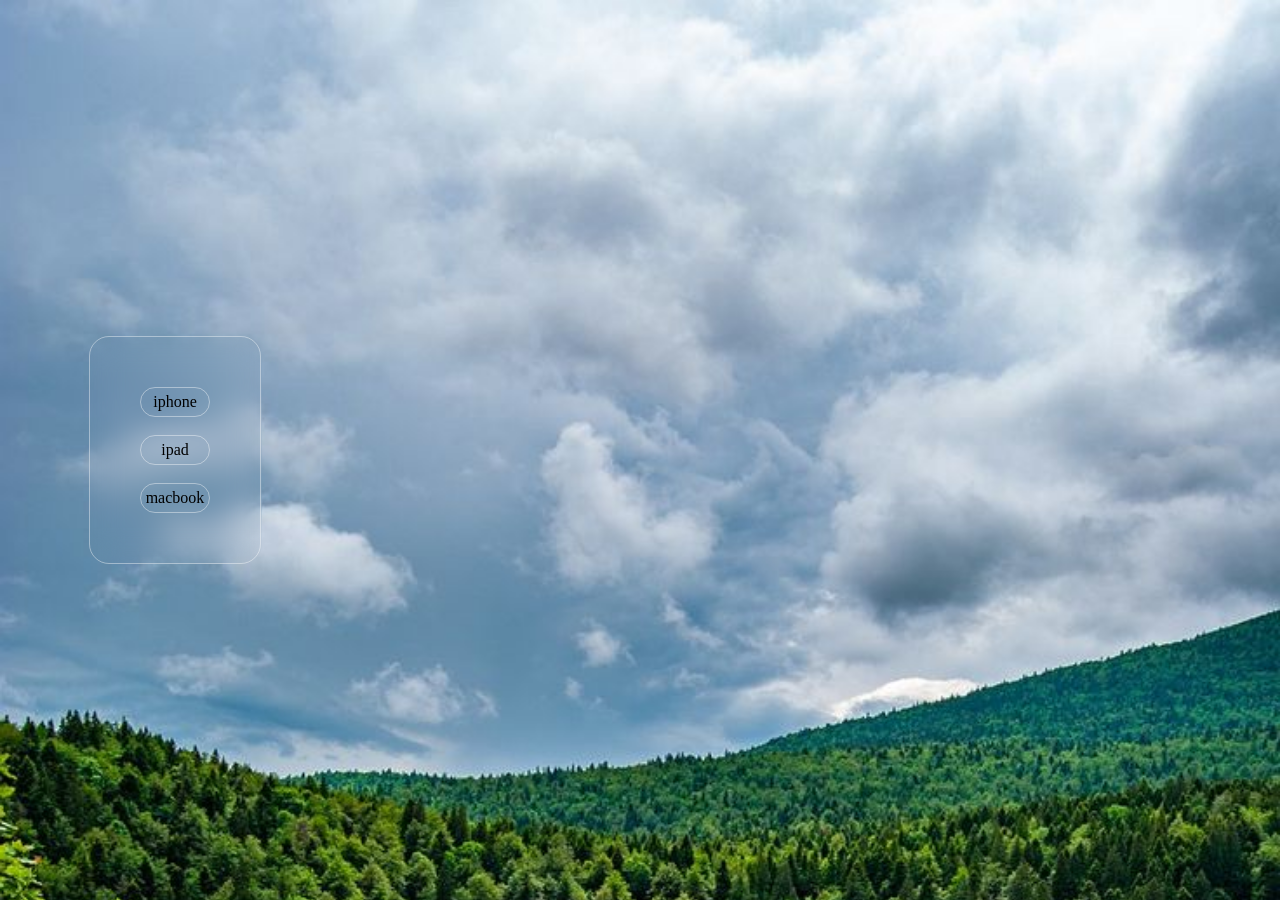
<file: index.html>
<!DOCTYPE html>
<html lang="en">
<head>
<meta charset="UTF-8">
<meta name="viewport" content="width=device-width, initial-scale=1.0">
<title></title>
<link rel="stylesheet" href="style.css">
</head>
<body>

<div class="container">
  <div class="item1">iphone</div>
  <br>
  <div class="item2" >ipad</div>
  <br>
  <div class="item3">macbook</div>
</div>
</body>
</file>
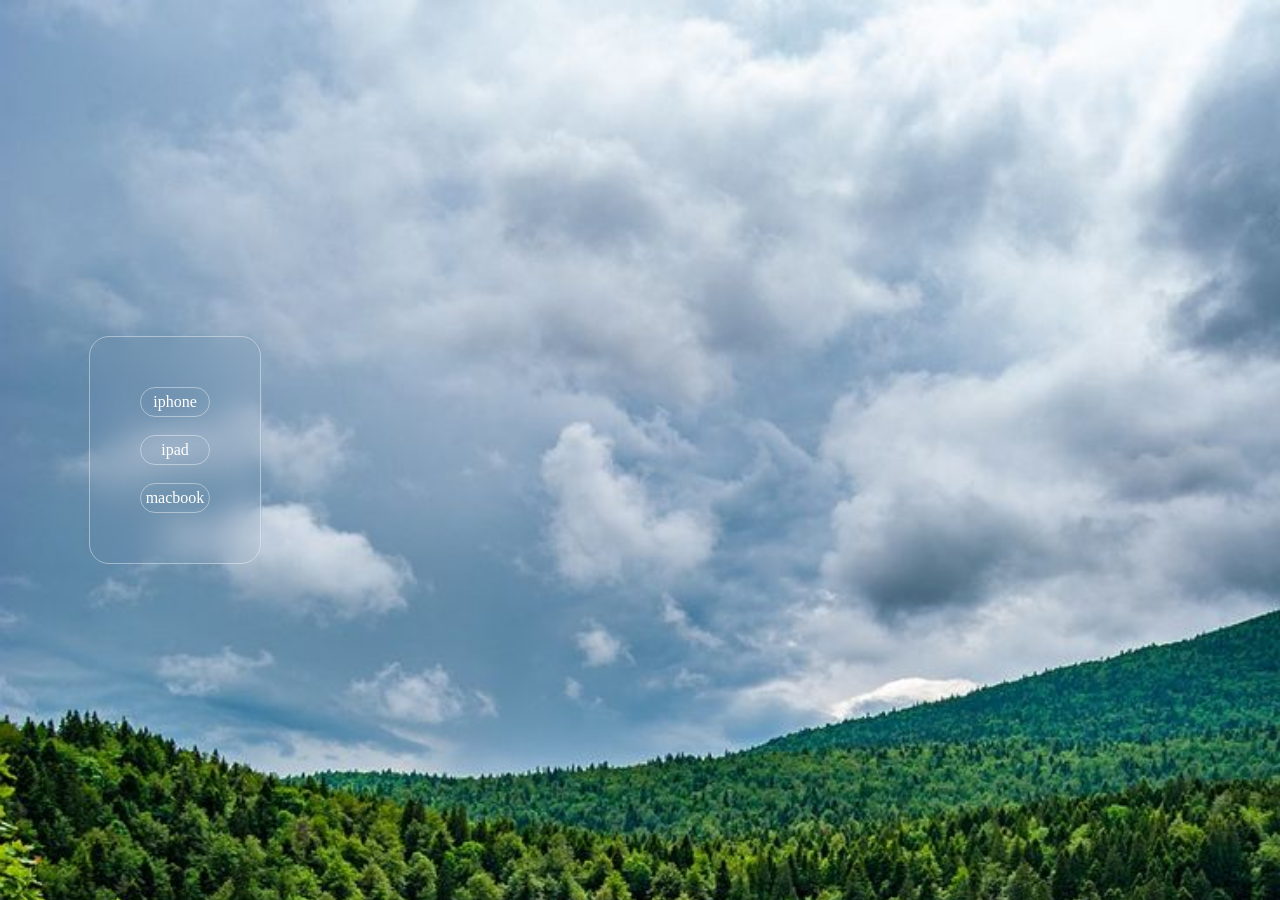
<file: home.html>
<!DOCTYPE html>
<html lang="en">
<head>
<meta charset="UTF-8">
<title></title>
<link rel="stylesheet" href="style.css">
</head>
<body>

<div class="container">
  
  <li class="item1"><a href="iphone">iphone</a></li>
  <br>
  <li class="item2"><a href="ipad">ipad</a></li>
  <br>
  <li class="item3"><a href="macbook">macbook</a></li>
</div>
</body>
</file>
<file: style.css>
body{
  background:url(background.jpg);
  background-color: black;
  background-size:cover;
  height:100vh;
  max-width:350px;
  display:flex;
  justify-content:center;
  align-items: center;
  margin:0;
  user-select:none;
}

.container{
  padding:50px;
  margin-left:15px;
  margin-right:15px;
  justify-content:center;
  align-items: center;
  background:transparent;
  backdrop-filter:blur(15px);
  border: 1px solid rgba(255,255,255,0.413);
  border-radius:20px;
}

.item1{
padding: 5px;
margin-left:px;
background: transparent;
backdrop-filter:blur(20px);
border:1px solid rgba(255,255,255,0.413);
justify-content:center;
align-items:center;
text-align: center;
text-decoration:none;
list-style:none;
border-radius:20px;
transition:0.3s;
}

.item1:hover{
  transform: scale(1.5);
}




.item2{
  padding: 5px;
margin-left:px;
background: transparent;
backdrop-filter:blur(20px);
border:1px solid rgba(255,255,255,0.413);
justify-content:center;
align-items:center;
text-align: center;
text-decoration:none;
list-style:none;
border-radius:20px;
transition:0.3s;
}

.item2:hover{
  transform:scale(1.5);
}


.item3{
  padding: 5px;
margin-left:5pxpx;
background: transparent;
backdrop-filter:blur(20px);
border:1px solid rgba(255,255,255,0.413);
justify-content:center;
align-items:center;
text-align: center;
text-decoration:none;
list-style: none;
border-radius:20px;
transition:0.3s;
}

.item3:hover{
  transform:scale(1.5);
}


.item1 a{
  text-decoration: none;
  color:#fff;
}

.item2 a{
  text-decoration:none;
  color:#fff;
}

.item3 a{
  text-decoration: none;
  color: #fff;
}
</file>
